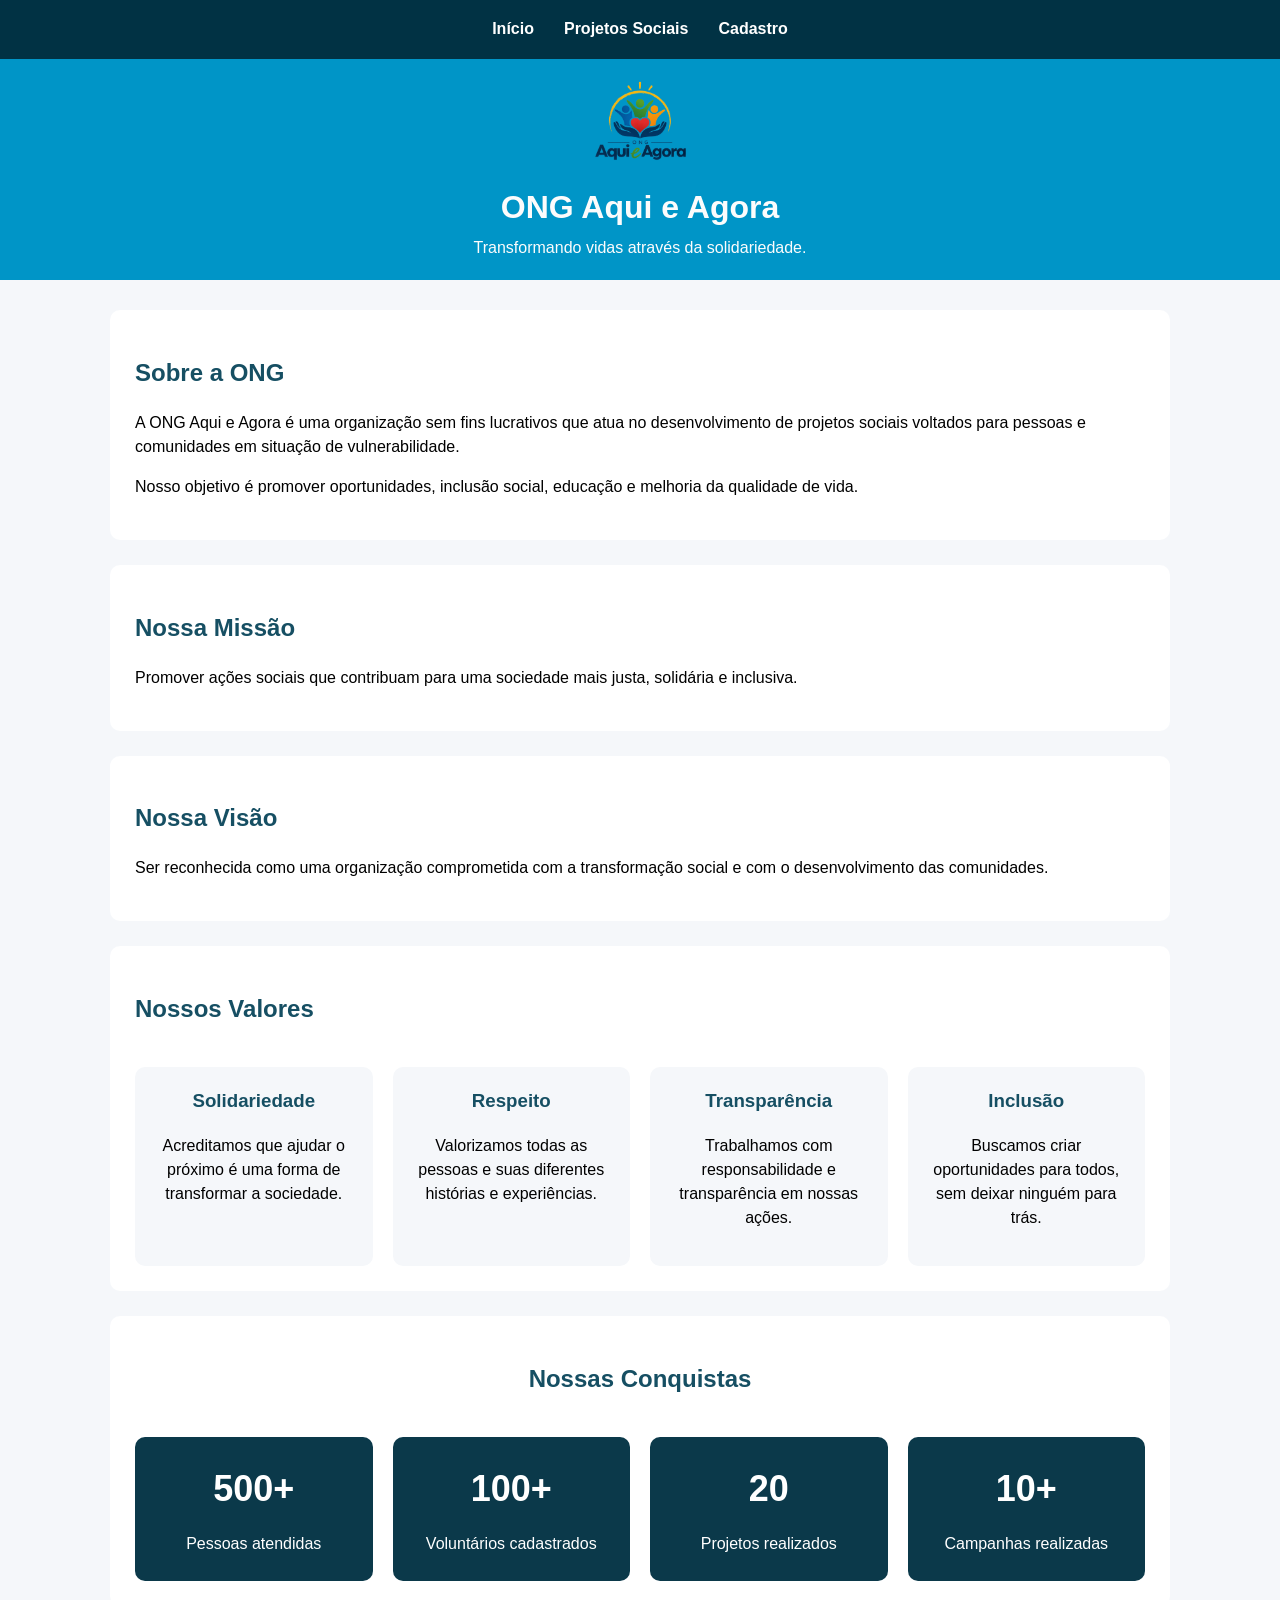
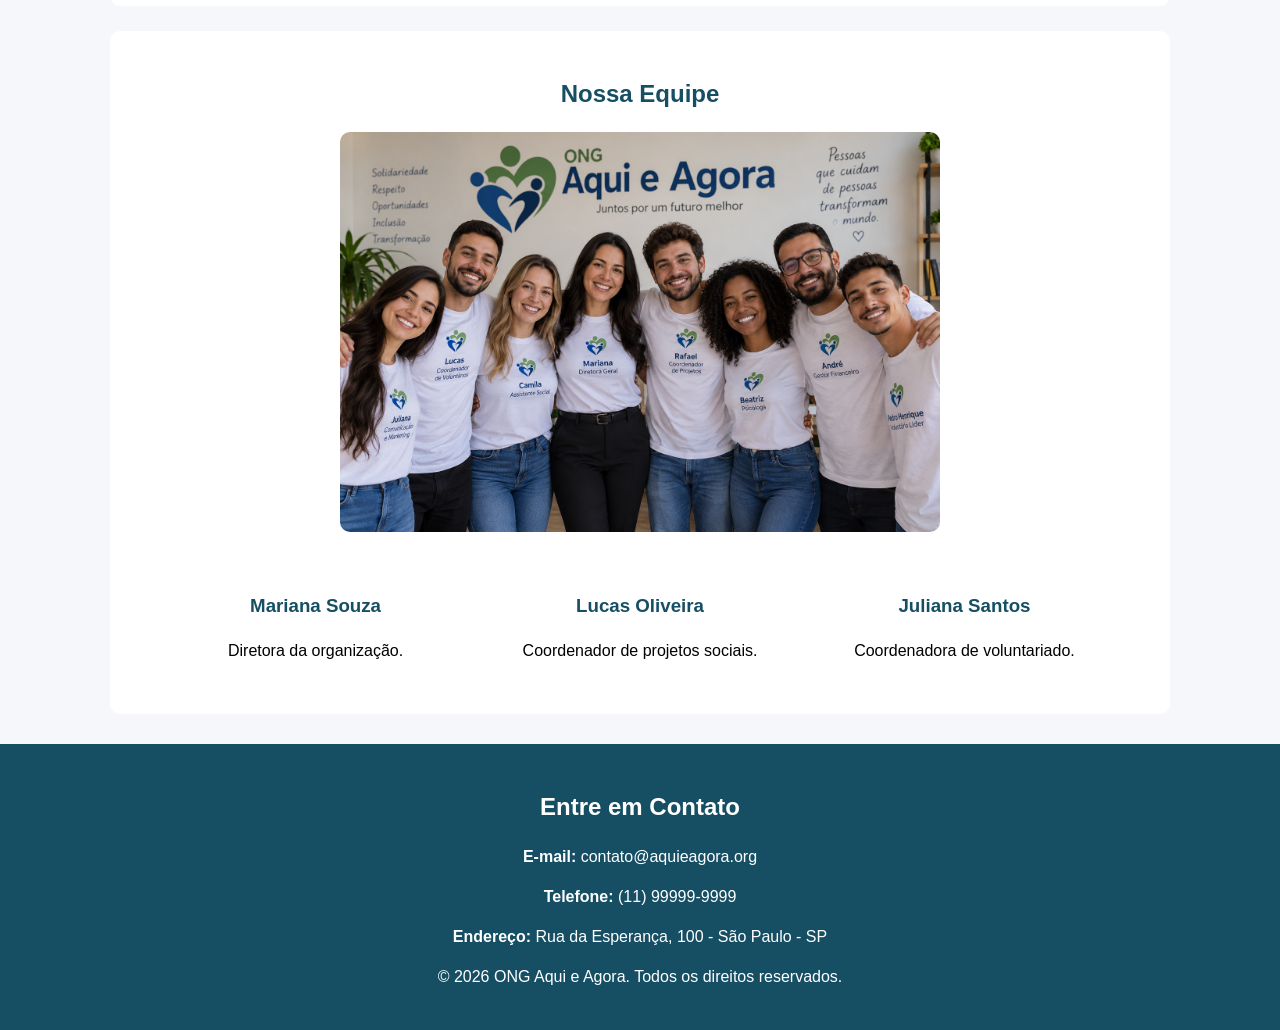
<file: ONG-AquiEAgora - Copia/ONG-AquiEAgora - Copia/index.html>
<!DOCTYPE html>
<html lang="pt-BR">

    <head>
        <meta charset="UTF-8">
        <meta name="viewport" content="width=device-width, initial-scale=1.0">
        <meta
            name="description"
            content="ONG Aqui e Agora - Organização dedicada a transformar vidas através de projetos sociais."
        >

        <link rel="stylesheet" href="/ONG-AquiEAgora - Copia/ONG-AquiEAgora - Copia/CSS/style.css">

        <title>Início </title>
    </head>

    <body>
        <nav aria-label="Navegação principal">
            <ul>
                <li>
                    <a href="index.html">Início</a>
                </li>
                <li>
                    <a href="projetos.html">Projetos Sociais</a>
                </li>
                <li>
                    <a href="cadastro.html">Cadastro</a>
                </li>
            </ul>
        </nav>

        <header>
            <img
                src="imagens/Logo.png"
                width="100"
                alt="Logo da ONG Aqui e Agora"
            >

            <h1>ONG Aqui e Agora</h1>
            <p>Transformando vidas através da solidariedade.</p>
        </header>

        <main>
            <section>
                <h2>Sobre a ONG</h2>

                <p>
                    A ONG Aqui e Agora é uma organização sem fins lucrativos
                    que atua no desenvolvimento de projetos sociais voltados
                    para pessoas e comunidades em situação de vulnerabilidade.
                </p>

                <p>
                    Nosso objetivo é promover oportunidades, inclusão social,
                    educação e melhoria da qualidade de vida.
                </p>
            </section>

            <section>
                <h2>Nossa Missão</h2>

                <p>
                    Promover ações sociais que contribuam para uma sociedade
                    mais justa, solidária e inclusiva.
                </p>
            </section>

            <section>
                <h2>Nossa Visão</h2>

                <p>
                    Ser reconhecida como uma organização comprometida com a
                    transformação social e com o desenvolvimento das comunidades.
                </p>
            </section>

            <section class="valores">
                <h2>Nossos Valores</h2>

                <article class="valor">
                    <h3>Solidariedade</h3>
                    <p>
                        Acreditamos que ajudar o próximo é uma forma
                        de transformar a sociedade.
                    </p>
                </article>

                <article class="valor">
                    <h3>Respeito</h3>
                    <p>
                        Valorizamos todas as pessoas e suas diferentes
                        histórias e experiências.
                    </p>
                </article>

                <article class="valor">
                    <h3>Transparência</h3>
                    <p>
                        Trabalhamos com responsabilidade e transparência
                        em nossas ações.
                    </p>
                </article>

                <article class="valor">
                    <h3>Inclusão</h3>
                    <p>
                        Buscamos criar oportunidades para todos,
                        sem deixar ninguém para trás.
                    </p>
                </article>
            </section>

            <section class="conquistas">
                <h2>Nossas Conquistas</h2>

                <article class="conquista">
                    <strong>500+</strong>
                    <p>Pessoas atendidas</p>
                </article>

                <article class="conquista">
                    <strong>100+</strong>
                    <p>Voluntários cadastrados</p>
                </article>

                <article class="conquista">
                    <strong>20</strong>
                    <p>Projetos realizados</p>
                </article>

                <article class="conquista">
                    <strong>10+</strong>
                    <p>Campanhas realizadas</p>
                </article>
            </section>

            <section class="equipe">
                <h2>Nossa Equipe</h2>

                <figure>
                    <img
                        src="imagens/EquipeONG.png"
                        alt="Equipe de voluntários da ONG Aqui e Agora"
                    >
                </figure>

                <article>
                    <h3>Mariana Souza</h3>
                    <p>Diretora da organização.</p>
                </article>

                <article>
                    <h3>Lucas Oliveira</h3>
                    <p>Coordenador de projetos sociais.</p>
                </article>

                <article>
                    <h3>Juliana Santos</h3>
                    <p>Coordenadora de voluntariado.</p>
                </article>
            </section>
        </main>

        <footer>
                <h2>Entre em Contato</h2>
                <address>
                    <p>
                        <strong>E-mail:</strong>
                        contato@aquieagora.org
                    </p>

                    <p>
                        <strong>Telefone:</strong>
                        (11) 99999-9999
                    </p>

                    <p>
                        <strong>Endereço:</strong>
                        Rua da Esperança, 100 - São Paulo - SP
                    </p>
                </address>
            <p>
                &copy; 2026 ONG Aqui e Agora. Todos os direitos reservados.
            </p>
        </footer>
    </body>

</html>
</file>
<file: ONG-AquiEAgora - Copia/ONG-AquiEAgora - Copia/CSS/style.css>
* {
    box-sizing: border-box;
}

body {
    margin: 0;
    min-width: 1100px;
    font-family: Arial, Helvetica, sans-serif;
    background-color: #f5f7fa;
    color: #000000;
    line-height: 1.5;
}

header {
    background-color: #0095c7;
    color: rgb(252, 252, 252);
    text-align: center;
    padding: 20px;
}

header img {
    width: 100px;
    height: auto;
}

header h1 {
    margin: 15px 0 5px;
}

header p {
    margin: 0;
}

nav {
    background-color: #013244;
}

nav ul {
    list-style: none;
    margin: 0;
    padding: 0;
    display: flex;
    justify-content: center;
    gap: 30px;
}

nav li {
    padding: 15px 0;
}

nav a {
    color: white;
    text-decoration: none;
    font-weight: bold;
}

nav a:hover {
    text-decoration: underline;
}

main {
    width: 1100px;
    margin: 30px auto;
    padding: 0 20px;
}

section {
    background-color: white;
    margin-bottom: 25px;
    padding: 25px;
    border-radius: 10px;
}

h2 {
    color: #164f63;
}

h3 {
    color: #164f63;
}

main img {
    height: auto;
    border-radius: 8px;
}

ul {
    line-height: 1.8;
}

form {
    background-color: white;
    padding: 25px;
    border-radius: 10px;
}

fieldset {
    border: 1px solid #ccc;
    border-radius: 8px;
    padding: 20px;
    margin-bottom: 20px;
}

legend {
    font-weight: bold;
    color: #1f6f8b;
}

label {
    font-weight: bold;
}

input,
select {
    width: 500px;
    padding: 10px;
    margin-top: 5px;
    border: 1px solid #aaa;
    border-radius: 5px;
    font-size: 16px;
}

button {
    padding: 12px 20px;
    margin-right: 10px;
    border: none;
    border-radius: 5px;
    cursor: pointer;
    font-weight: bold;
}

footer {
    background-color: #164f63;
    color: white;
    text-align: center;
    padding: 25px;
}

footer section {
    width: 1050px;
    margin: 0 auto 25px;
    background-color: transparent;
}

footer h2 {
    color: white;
}

footer address {
    font-style: normal;
}

footer nav {
    background-color: transparent;
}

footer ul {
    list-style: none;
    padding: 0;
}

.valores {
    display: flex;
    flex-wrap: wrap;
    gap: 20px;
}

.valores h2 {
    flex: 0 0 100%;
}

.valor {
    flex: 0 0 237.5px;
    padding: 20px;
    background-color: #f5f7fa;
    border-radius: 10px;
    text-align: center;
}

.valor h3 {
    margin-top: 0;
}

.conquistas {
    display: flex;
    flex-wrap: wrap;
    justify-content: center;
    gap: 20px;
    text-align: center;
}

.conquistas h2 {
    flex: 0 0 100%;
}

.conquista {
    flex: 0 0 237.5px;
    padding: 25px;
    background-color: #0b394a;
    color: white;
    border-radius: 10px;
}

.conquista strong {
    display: block;
    font-size: 36px;
}

.conquista p {
    margin-bottom: 0;
}

.equipe {
    text-align: center;
}

.equipe figure {
    margin: 0 auto 25px;
}

.equipe figure img {
    width: 600px;
    height: auto;
    border-radius: 10px;
}

.equipe article {
    display: inline-block;
    width: 300px;
    vertical-align: top;
    margin: 10px;
}
</file>
